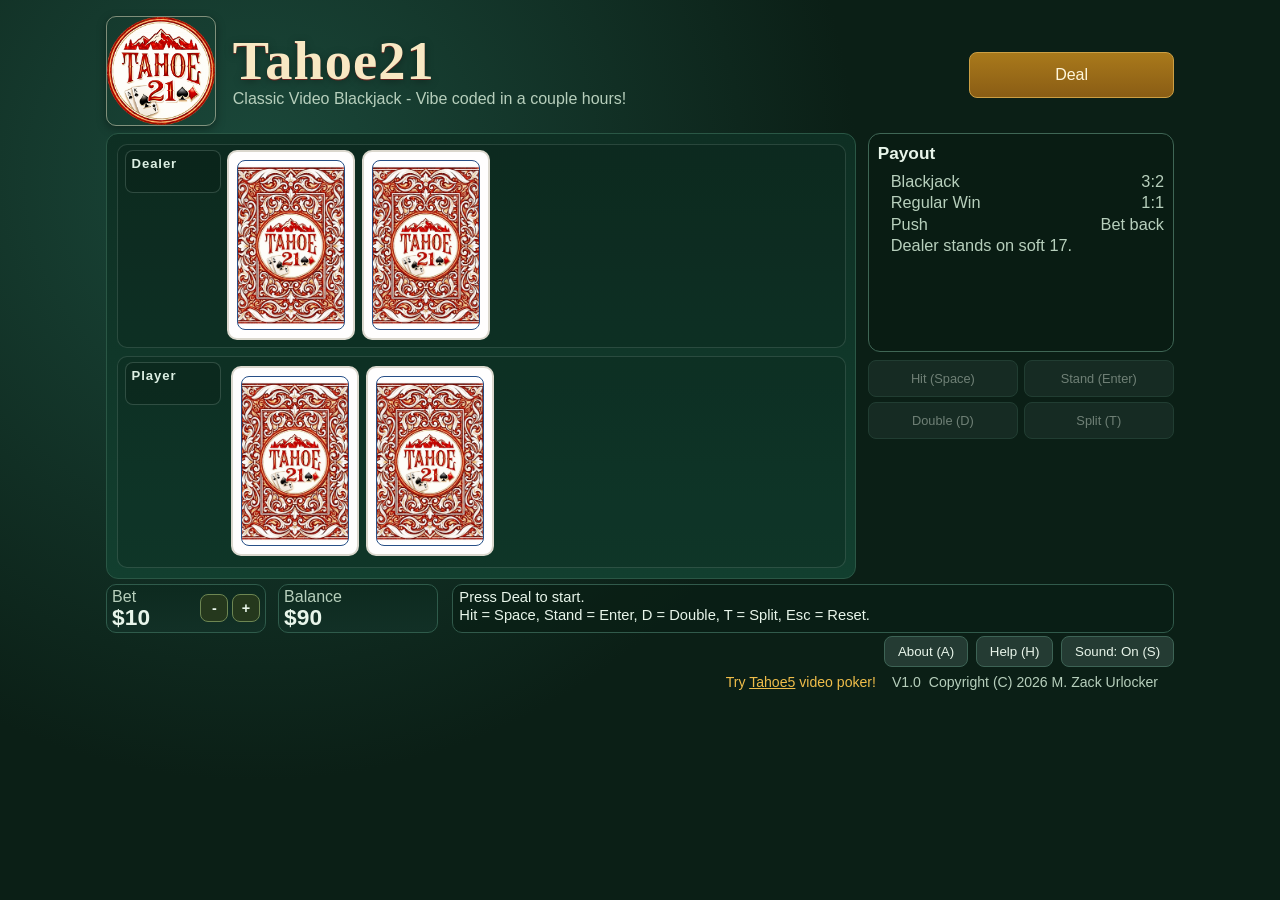
<file: app/index.html>
<!doctype html>
<html lang="en">
  <head>
    <meta charset="utf-8" />
    <meta name="viewport" content="width=device-width, initial-scale=1" />
    <title>Tahoe21</title>
    <link rel="stylesheet" href="./styles.css?v=1.0.0" />
    <link rel="icon" type="image/svg+xml" href="./assets/favicon-21.svg?v=1.0.0" />
  </head>
  <body>
    <main class="app">
      <header class="topbar">
        <div class="brand">
          <img class="brand-logo" src="./assets/tahoe-21-logo.png" alt="Tahoe 21 logo" />
          <div class="brand-text">
            <h1>Tahoe21</h1>
            <p>
              <span class="tagline-desktop">Classic Video Blackjack - Vibe coded in a couple hours!</span>
              <span class="tagline-portrait">Blackjack vibe coded!</span>
            </p>
          </div>
        </div>
        <div class="header-action">
          <button id="dealDrawBtn" class="btn primary" type="button">Deal</button>
        </div>
      </header>

      <section class="table-area">
        <div class="cards" aria-label="Blackjack table">
          <section class="hand-row dealer-row" aria-label="Dealer hand">
            <div class="hand-main">
              <div class="hand-info-box">
                <h2>Dealer</h2>
                <span id="dealerTotal" class="hand-total">&nbsp;&nbsp;</span>
              </div>
              <div id="dealerHand" class="hand-cards"></div>
            </div>
          </section>

          <section class="hand-row player-row" aria-label="Player hand area">
            <div class="hand-main">
              <div class="hand-info-box">
                <h2>Player</h2>
                <span id="playerTotal" class="hand-total">&nbsp;&nbsp;</span>
              </div>
              <div id="playerHands" class="player-hands"></div>
            </div>
          </section>
        </div>

        <section class="right-rail" aria-label="Rules and actions">
          <aside class="paytable" aria-label="Blackjack rules and payouts">
            <h2>Payout</h2>
            <ul id="paytableList"></ul>
          </aside>
          <div class="side-actions" aria-label="Hand actions">
            <button id="hitBtn" class="btn secondary" type="button">Hit (Space)</button>
            <button id="standBtn" class="btn secondary" type="button">Stand (Enter)</button>
            <button id="doubleBtn" class="btn secondary" type="button">Double (D)</button>
            <button id="splitBtn" class="btn secondary" type="button">Split (T)</button>
          </div>
        </section>
      </section>

      <section class="status-row" aria-label="Game status and result">
        <section class="status-panel" aria-label="Game status">
          <div class="status-item bet-item">
            <span>Bet</span>
            <strong id="betValue">$10</strong>
            <div class="bet-controls">
              <button id="betDownBtn" class="btn small" type="button" aria-label="Decrease bet">-</button>
              <button id="betUpBtn" class="btn small" type="button" aria-label="Increase bet">+</button>
            </div>
          </div>
          <div class="status-item balance-item">
            <span>Balance</span>
            <strong id="balanceValue">$90</strong>
          </div>
        </section>

        <section class="result">
          <p id="resultLine">Press Deal to start.</p>
          <p id="subLine">Hit = Space, Stand = Enter, D = Double, T = Split, Esc = Reset.</p>
        </section>
      </section>

      <section class="utility-panel">
        <div class="controls">
          <div class="control-buttons">
            <button id="aboutBtn" class="btn secondary" type="button" aria-label="Open about">About (A)</button>
            <button id="helpBtn" class="btn secondary" type="button" aria-label="Open help">Help (H)</button>
            <button id="soundBtn" class="btn secondary" type="button" aria-label="Toggle sound">Sound: On (S)</button>
          </div>
          <div class="utility-meta">
            <p class="header-promo">Try <a href="https://zurlocker1.github.io/Tahoe5/" target="_blank" rel="noopener noreferrer">Tahoe5</a> video poker!</p>
            <span id="versionTag" class="header-version">V1.0</span>
            <p class="header-copyright">Copyright (C) 2026 M. Zack Urlocker</p>
          </div>
        </div>
      </section>
    </main>

    <dialog id="helpDialog">
      <h2>How To Play Tahoe21</h2>
      <p>1. Adjust bet, then press Deal.</p>
      <p>2. Choose actions for the active hand: Hit means draw another card. Stand means no more cards.</p>
      <p>&emsp;-You can Double your bet but then you draw only 1 more card.</p>
      <p>&emsp;-If you draw two cards of the same value, you can split into two hands.</p>
      <p>3. Dealer reveals hole card and draws to 17 (stands on soft 17).</p>
      <p>4. Blackjack pays 3:2, regular win pays 1:1, push returns the bet.</p>
      <h3>Keyboard Controls</h3>
      <p>Hit = Space, Stand = Enter, D = Double, T = Split, Esc = Reset</p>
      <form method="dialog">
        <button class="btn primary" value="close">Close</button>
      </form>
    </dialog>

    <dialog id="aboutDialog">
      <h2>About</h2>
      <img class="about-logo" src="./assets/tahoe-21-logo.png" alt="Tahoe 21 logo" />
      <p>Tahoe21 is a video Blackjack game that runs in a browser. </p>
      <p>It is based on a shareware game I wrote in 1992 using Turbo Pascal. Fortunately I lost the source code and all the EXEs!</p>
      <p>So I vibecoded it by creating a PRD with Codex and VS Code and re-using the overall layout and style of the Tahoe5 poker game I created previously. I added features like Double and Split even though I didn't know how those work. Luckily ChatGPT explained it to me in the PRD!</p>
      <p>The first working prototype took about 15 minutes. Then a couple hours to adjust the game play and layout.</p>
      <p>You can view the source code here: <a class="source-link" href="https://github.com/ZUrlocker1/Tahoe21" target="_blank" rel="noopener noreferrer">https://github.com/ZUrlocker1/Tahoe21</a></p>
      <form method="dialog">
        <button class="btn primary" value="close">Close</button>
      </form>
    </dialog>

    <script src="./app.js?v=1.0.0"></script>
  </body>
</html>
</file>
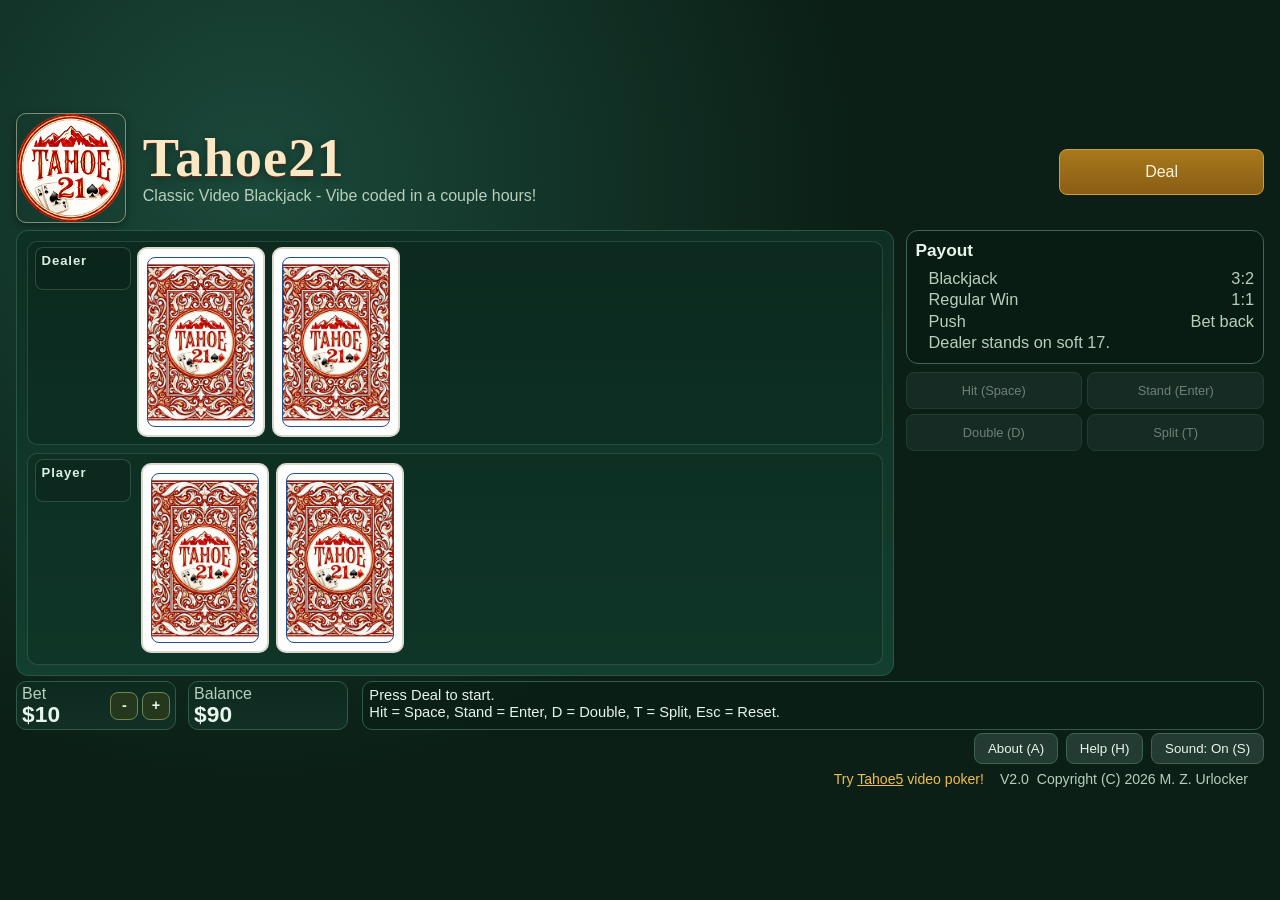
<file: mac/Web/index.html>
<!doctype html>
<html lang="en">
  <head>
    <meta charset="utf-8" />
    <meta name="viewport" content="width=device-width, initial-scale=1" />
    <title>Tahoe21</title>
    <link rel="stylesheet" href="./styles.css?v=1.0.0" />
    <link rel="icon" type="image/svg+xml" href="./assets/favicon-21.svg?v=1.0.0" />
  </head>
  <body>
    <main class="app">
      <header class="topbar">
        <div class="brand">
          <img class="brand-logo" src="./assets/tahoe-21-logo.png" alt="Tahoe21 logo" />
          <div class="brand-text">
            <h1>Tahoe21</h1>
            <p>
              <span class="tagline-desktop">Classic Video Blackjack - Vibe coded in a couple hours!</span>
              <span class="tagline-portrait">Blackjack vibe coded!</span>
            </p>
          </div>
        </div>
        <div class="header-action">
          <button id="dealDrawBtn" class="btn primary" type="button">Deal</button>
        </div>
      </header>

      <section class="table-area">
        <div class="cards" aria-label="Blackjack table">
          <section class="hand-row dealer-row" aria-label="Dealer hand">
            <div class="hand-main">
              <div class="hand-info-box">
                <h2>Dealer</h2>
                <span id="dealerTotal" class="hand-total">&nbsp;&nbsp;</span>
              </div>
              <div id="dealerHand" class="hand-cards"></div>
            </div>
          </section>

          <section class="hand-row player-row" aria-label="Player hand area">
            <div class="hand-main">
              <div class="hand-info-box">
                <h2>Player</h2>
                <span id="playerTotal" class="hand-total">&nbsp;&nbsp;</span>
              </div>
              <div id="playerHands" class="player-hands"></div>
            </div>
          </section>
        </div>

        <section class="right-rail" aria-label="Rules and actions">
          <aside class="paytable" aria-label="Blackjack rules and payouts">
            <h2>Payout</h2>
            <ul id="paytableList"></ul>
          </aside>
          <div class="side-actions" aria-label="Hand actions">
            <button id="hitBtn" class="btn secondary" type="button">Hit (Space)</button>
            <button id="standBtn" class="btn secondary" type="button">Stand (Enter)</button>
            <button id="doubleBtn" class="btn secondary" type="button">Double (D)</button>
            <button id="splitBtn" class="btn secondary" type="button">Split (T)</button>
          </div>
        </section>
      </section>

      <section class="status-row" aria-label="Game status and result">
        <section class="status-panel" aria-label="Game status">
          <div class="status-item bet-item">
            <span>Bet</span>
            <strong id="betValue">$10</strong>
            <div class="bet-controls">
              <button id="betDownBtn" class="btn small" type="button" aria-label="Decrease bet">-</button>
              <button id="betUpBtn" class="btn small" type="button" aria-label="Increase bet">+</button>
            </div>
          </div>
          <div class="status-item balance-item">
            <span>Balance</span>
            <strong id="balanceValue">$90</strong>
          </div>
        </section>

        <section class="result">
          <p id="resultLine">Press Deal to start.</p>
          <p id="subLine">Hit = Space, Stand = Enter, D = Double, T = Split, Esc = Reset.</p>
        </section>
      </section>

      <section class="utility-panel">
        <div class="controls">
          <div class="control-buttons">
            <button id="aboutBtn" class="btn secondary" type="button" aria-label="Open about">About (A)</button>
            <button id="helpBtn" class="btn secondary" type="button" aria-label="Open help">Help (H)</button>
            <button id="soundBtn" class="btn secondary" type="button" aria-label="Toggle sound">Sound: On (S)</button>
          </div>
          <div class="utility-meta">
            <p class="header-promo">Try <a href="https://apps.apple.com/us/developer/zack-urlocker/id1893448954" target="_blank" rel="noopener noreferrer">Tahoe5</a> video poker!</p>
            <span id="versionTag" class="header-version">V2.0</span>
            <p class="header-copyright">Copyright (C) 2026 M. Z. Urlocker</p>
          </div>
        </div>
      </section>
    </main>

    <dialog id="helpDialog">
      <h2>How To Play Tahoe21</h2>
      <p>1. Adjust bet, then press Deal.</p>
      <p>2. Choose actions for the active hand: Hit means draw another card. Stand means no more cards.</p>
      <p>&emsp;-You can Double your bet but then you draw only 1 more card.</p>
      <p>&emsp;-If you draw two cards of the same value, you can split into two hands.</p>
      <p>3. Dealer reveals hole card and draws to 17 (stands on soft 17).</p>
      <p>4. Blackjack pays 3:2, regular win pays 1:1, push returns the bet.</p>
      <h3>Keyboard Controls</h3>
      <p>Hit = Space, Stand = Enter, D = Double, T = Split, Esc = Reset</p>
      <form method="dialog">
        <button class="btn primary" value="close">Close</button>
      </form>
    </dialog>

    <dialog id="aboutDialog">
      <h2>About</h2>
      <img class="about-logo" src="./assets/tahoe-21-logo.png" alt="Tahoe21 logo" />
      <p>Tahoe21 is a video Blackjack game that runs on Mac and iOS. </p>
      <p>It is based on a shareware game I wrote in 1992 using Turbo Pascal. Fortunately I lost the source code and all the EXEs!</p>
      <p>So I vibecoded it by creating a PRD with Codex and VS Code and re-using the overall layout and style of the Tahoe5 poker game I created previously. I added features like Double and Split even though I didn't know how those work. Luckily ChatGPT explained it to me in the PRD!</p>
      <p>The first working prototype took about 15 minutes. Then a couple hours to adjust the game play and layout.</p>
      <p>Claude wrapped it in a native Mac and iOS app using WebKit.</p>
      <form method="dialog">
        <button class="btn primary" value="close">Close</button>
      </form>
    </dialog>

    <script src="./app.js?v=1.0.0"></script>
  </body>
</html>
</file>
<file: app/styles.css>
:root {
  --bg: #0b1f16;
  --bg-alt: #123026;
  --card: #fffefe;
  --ink: #14201b;
  --text: #e8f5ea;
  --muted: #b7cfbc;
  --accent: #efbd4a;
  --danger: #df5151;
  --ok: #63d189;
}

* {
  box-sizing: border-box;
}

body {
  margin: 0;
  font-family: "Trebuchet MS", "Segoe UI", sans-serif;
  color: var(--text);
  background: radial-gradient(circle at 20% 20%, #1b493b, var(--bg) 48%);
  min-height: 100vh;
}

.app {
  max-width: 1100px;
  margin: 0 auto;
  padding: 1rem;
  display: flex;
  flex-direction: column;
}

.topbar {
  display: grid;
  grid-template-columns: 1fr auto;
  align-items: start;
  gap: 1rem;
  margin-bottom: 0.42rem;
}

.brand {
  display: grid;
  grid-template-columns: auto 1fr;
  align-items: center;
  gap: 1.05rem;
}

.brand h1 {
  margin: 0;
  line-height: 1;
  font-family: "Snell Roundhand", "Brush Script MT", "Lucida Handwriting", cursive;
  letter-spacing: 0.02em;
  font-size: 3.4rem;
  font-weight: 700;
  color: #f8e8c3;
  text-shadow: 0 1px 0 #67231e, 0 2px 8px rgba(0, 0, 0, 0.35);
}

.brand p {
  margin: 0.14rem 0 0;
  color: var(--muted);
}

.brand-logo {
  width: 110px;
  height: 110px;
  object-fit: cover;
  border-radius: 10px;
  border: 1px solid rgba(255, 244, 213, 0.45);
  box-shadow: 0 3px 10px rgba(0, 0, 0, 0.35);
}

.header-action .btn {
  width: 12.8rem;
  min-height: 46px;
  padding: 0.6rem 1rem;
  font-size: 1rem;
  line-height: 1.1;
  display: inline-flex;
  align-items: center;
  justify-content: center;
}

.header-action {
  align-self: center;
  padding-top: 0.45rem;
}

.tagline-portrait {
  display: none;
}

.btn {
  border: 1px solid #6d8652;
  background: #25381d;
  color: var(--text);
  border-radius: 8px;
  padding: 0.45rem 0.8rem;
  cursor: pointer;
}

.btn:hover {
  filter: brightness(1.12);
}

.btn:disabled {
  opacity: 0.45;
  cursor: not-allowed;
  filter: none;
}

.btn.primary {
  background: linear-gradient(180deg, #a9791b, #8a5d15);
  border-color: #cc9f44;
  color: #fff6db;
}

.btn.secondary {
  background: #243b33;
  border-color: #3d6355;
}

.btn.small {
  padding: 0.2rem 0.65rem;
}

.table-area {
  display: grid;
  grid-template-columns: minmax(0, 2.45fr) minmax(210px, 1fr);
  gap: 0.7rem;
  align-items: stretch;
}

.cards {
  border: 1px solid #2a5745;
  border-radius: 12px;
  background: linear-gradient(180deg, #0e2f23 0%, #123f2f 100%);
  padding: 0.62rem;
  display: grid;
  gap: 0.5rem;
  height: 100%;
}

.right-rail {
  display: grid;
  grid-template-rows: 1fr 1fr;
  gap: 0.5rem;
  align-content: stretch;
  height: 100%;
}

.hand-row {
  border: 1px solid rgba(190, 220, 205, 0.16);
  border-radius: 10px;
  padding: 0.34rem 0.45rem 0.42rem;
  background: rgba(7, 24, 17, 0.2);
}

.hand-main {
  display: grid;
  grid-template-columns: minmax(82px, 96px) minmax(0, 1fr);
  gap: 0.4rem;
  align-items: start;
}

.hand-info-box {
  min-height: 0;
  align-self: start;
  border: 1px solid rgba(194, 224, 208, 0.2);
  border-radius: 8px;
  padding: 0.3rem 0.34rem;
  background: rgba(9, 31, 22, 0.34);
  display: grid;
  align-content: start;
  gap: 0.14rem;
}

.hand-info-box h2 {
  margin: 0;
  font-size: 0.82rem;
  letter-spacing: 0.07em;
  text-transform: none;
  color: #dcefe3;
}

.hand-total {
  color: var(--muted);
  font-size: 0.78rem;
}

.hand-cards {
  display: flex;
  flex-wrap: nowrap;
  align-items: flex-start;
  overflow: hidden;
  gap: 0.42rem;
  min-height: 190px;
}

.player-hands {
  display: grid;
  gap: 0.44rem;
}

.player-hand {
  display: grid;
  grid-template-columns: minmax(104px, 122px) minmax(0, 1fr);
  gap: 0.35rem;
  border: 1px solid rgba(194, 224, 208, 0.18);
  border-radius: 8px;
  padding: 0.28rem;
}

.player-hand.single-hand {
  grid-template-columns: 1fr;
  border: 1px solid transparent;
  padding: 0.18rem;
  background: transparent;
}

.player-hand.is-active {
  border-color: rgba(239, 189, 74, 0.86);
  box-shadow: 0 0 0 1px rgba(239, 189, 74, 0.28) inset;
}

.player-hand.single-hand.is-active {
  border-color: rgba(239, 189, 74, 0.45);
}

.player-hand-label {
  display: grid;
  align-content: start;
  height: 100%;
  border: 1px solid rgba(194, 224, 208, 0.16);
  border-radius: 7px;
  background: rgba(10, 29, 22, 0.32);
  padding: 0.22rem 0.28rem;
  font-size: 0.74rem;
  color: #cee2d7;
  letter-spacing: 0.03em;
  white-space: pre-line;
}

.card-slot {
  width: 128px;
  min-height: 190px;
  background: var(--card);
  color: var(--ink);
  border-radius: 10px;
  border: 2px solid #dbd8ce;
  position: relative;
  overflow: hidden;
  flex: 0 0 auto;
}

.hand-cards.is-fanned > .card-slot + .card-slot {
  margin-left: -64px;
}

.card-slot.red {
  color: #bc2430;
}

.card-corner {
  position: absolute;
  font-weight: 800;
  line-height: 1.05;
  display: flex;
  flex-direction: column;
  align-items: center;
  z-index: 2;
}

.card-corner.top {
  top: 8px;
  left: 8px;
}

.card-corner.bottom {
  right: 8px;
  bottom: 8px;
  transform: rotate(180deg);
}

.card-corner .rank {
  font-size: 1.35rem;
  margin-bottom: 0.18rem;
}

.card-corner .suit {
  font-size: 1.15rem;
}

.card-body {
  position: absolute;
  inset: 10% 10% 10% 10%;
  display: grid;
  place-items: center;
}

.pip-field {
  width: 100%;
  height: 100%;
  display: grid;
  grid-template-columns: repeat(3, 1fr);
  grid-template-rows: repeat(5, 1fr);
  align-items: center;
  justify-items: center;
}

.pip {
  font-size: 1.4rem;
  line-height: 1;
}

.pip.invert {
  transform: rotate(180deg);
}

.court-wrap {
  width: 100%;
  height: 100%;
  border-radius: 8px;
  overflow: hidden;
  background: #fffefe;
}

.court-img {
  width: 100%;
  height: 100%;
  display: block;
  object-fit: cover;
}

.ace-art {
  width: 100%;
  height: 100%;
  border-radius: 10px;
  background: radial-gradient(circle at center, #ffffff 0%, #fffefe 62%, #fbfbfb 100%);
  display: grid;
  place-items: center;
}

.ace-logo-center {
  width: 50px;
  height: 50px;
  border-radius: 10px;
}

.card-back {
  position: absolute;
  inset: 8px;
  border-radius: 8px;
  background-image: url("./assets/tahoe-21-back.jpg");
  background-size: cover;
  background-position: center;
  border: 1px solid #274f87;
}

.empty-hand {
  min-height: 190px;
  border: 1px dashed rgba(201, 228, 213, 0.35);
  border-radius: 8px;
  display: grid;
  place-items: center;
  color: #aac4b2;
  width: 100%;
}

.paytable {
  border: 1px solid #3f6655;
  border-radius: 12px;
  padding: 0.56rem;
  background: rgba(9, 27, 19, 0.72);
  display: grid;
  gap: 0.4rem;
  height: 100%;
  align-content: start;
}

.paytable h2 {
  margin: 0;
  font-size: 1.08rem;
}

.paytable ul {
  margin: 0.02rem 0 0;
  padding-left: 0.82rem;
}

.paytable li {
  display: flex;
  justify-content: space-between;
  gap: 0.5rem;
  padding: 0.08rem 0;
  font-size: 1.02rem;
  color: var(--muted);
}

.side-actions {
  display: grid;
  grid-template-columns: repeat(2, minmax(0, 1fr));
  gap: 0.34rem;
  align-content: start;
  align-self: start;
}

.side-actions .btn {
  padding: 0.36rem 0.44rem;
  min-height: 37px;
  font-size: 0.8rem;
}

#splitBtn.is-split-ready {
  background: linear-gradient(180deg, #9f7a1a, #7b5b13);
  border-color: #be9440;
  color: #fff6db;
}

.status-row {
  display: flex;
  gap: 0.85rem;
  align-items: stretch;
  margin-top: 0.32rem;
}

.status-panel {
  display: grid;
  grid-template-columns: repeat(2, minmax(118px, 160px));
  gap: 0.75rem;
  width: fit-content;
}

.status-item {
  background: linear-gradient(180deg, #0d2a1f, var(--bg-alt));
  border: 1px solid #2f5b4b;
  border-radius: 10px;
  padding: 0.2rem 0.32rem;
}

.bet-item {
  display: grid;
  grid-template-columns: 1fr auto;
  grid-template-rows: auto auto;
  column-gap: 0.5rem;
  align-items: center;
}

.bet-item span {
  grid-column: 1;
  grid-row: 1;
}

.bet-item strong {
  grid-column: 1;
  grid-row: 2;
}

.bet-item .bet-controls {
  grid-column: 2;
  grid-row: 1 / span 2;
}

.status-item span {
  display: block;
  color: var(--muted);
  font-size: 1rem;
}

.status-item strong {
  font-size: 1.42rem;
  line-height: 1;
}

.bet-controls {
  display: flex;
  flex-direction: row;
  gap: 0.22rem;
  margin-top: 0;
}

.bet-controls .btn.small {
  min-width: 28px;
  min-height: 28px;
  padding: 0.2rem;
  font-size: 0.9rem;
  font-weight: 700;
  line-height: 1;
}

.result {
  border: 1px solid #315a4b;
  border-radius: 10px;
  padding: 0.22rem 0.42rem;
  background: rgba(9, 30, 21, 0.7);
  flex: 1 1 auto;
  min-width: 0;
}

.result p {
  margin: 0.08rem 0;
  font-size: 0.92rem;
}

#resultLine.is-win {
  color: var(--ok);
}

#resultLine.is-loss {
  color: var(--danger);
}

#resultLine.is-neutral {
  color: #d8e9df;
}

#resultLine.is-split {
  color: #f2cc6d;
}

.utility-panel {
  margin-top: 0.16rem;
  align-self: flex-end;
}

.controls {
  display: grid;
  justify-items: end;
  gap: 0.3rem;
}

.control-buttons {
  display: flex;
  gap: 0.5rem;
}

.utility-meta {
  width: calc(100% + 2rem);
  margin-left: -1rem;
  padding: 0 1rem;
  display: flex;
  justify-content: flex-start;
  align-items: baseline;
  gap: 0;
}

.header-promo {
  margin: 0.12rem 0 0;
  color: #efbd4a;
  font-size: 0.88rem;
}

.header-promo a {
  color: #efbd4a;
  text-decoration: underline;
}

.source-link {
  color: #4ea4ff;
  text-decoration: underline;
}

.header-version {
  margin: 0.12rem 0 0;
  color: var(--muted);
  font-size: 0.88rem;
  margin-left: auto;
}

.header-copyright {
  margin: 0.12rem 0 0;
  color: var(--muted);
  font-size: 0.88rem;
}

.header-version::after {
  content: "  ";
  white-space: pre;
}

#helpDialog,
#aboutDialog {
  border: 1px solid #2d4a3f;
  border-radius: 12px;
  max-width: 640px;
}

#aboutDialog {
  width: min(50vw, 640px);
  position: relative;
  padding-top: 1rem;
}

.about-logo {
  width: 74px;
  height: 74px;
  object-fit: cover;
  border-radius: 12px;
  border: 1px solid rgba(255, 244, 213, 0.5);
  box-shadow: 0 3px 10px rgba(0, 0, 0, 0.28);
  position: absolute;
  top: 1.2rem;
  right: 1rem;
}

#helpDialog::backdrop,
#aboutDialog::backdrop {
  background: rgba(0, 0, 0, 0.65);
}

@media (max-width: 980px) {
  .table-area {
    grid-template-columns: 1fr;
  }

  .right-rail {
    grid-template-rows: auto auto;
    height: auto;
  }
}

@media (max-width: 900px) {
  .app {
    display: grid;
    grid-template-columns: 1fr;
    gap: 0.24rem;
  }

  .topbar {
    grid-template-columns: 1fr auto;
    align-items: start;
    gap: 0.3rem;
    order: 1;
  }

  .header-action {
    justify-self: end;
    align-self: start;
    order: 0;
    padding-top: 0;
  }

  .header-action .btn {
    width: 10.4rem;
  }

  .brand-logo {
    width: 76px;
    height: 76px;
  }

  .brand h1 {
    font-size: 2.35rem;
  }

  .brand p {
    font-size: 0.86rem;
  }

  .table-area {
    display: contents;
  }

  .right-rail {
    display: contents;
  }

  .side-actions {
    order: 2;
    grid-template-columns: repeat(4, minmax(0, 1fr));
    width: 100%;
    margin-top: 0.04rem;
  }

  .cards {
    order: 3;
  }

  .status-row {
    order: 4;
    flex-direction: row;
    align-items: stretch;
    margin-top: 0.14rem;
  }

  .hand-main {
    grid-template-columns: minmax(82px, 96px) minmax(0, 1fr);
    gap: 0.28rem;
  }

  .player-hand {
    grid-template-columns: minmax(96px, 112px) minmax(0, 1fr);
  }

  .card-slot {
    width: 96px;
    min-height: 142px;
  }

  .hand-cards.is-fanned > .card-slot + .card-slot {
    margin-left: -48px;
  }

  .hand-cards,
  .empty-hand {
    min-height: 142px;
  }

  .status-panel {
    grid-template-columns: repeat(2, minmax(76px, 96px));
    gap: 0.34rem;
    width: auto;
    flex: 0 0 auto;
  }

  .status-item {
    padding: 0.2rem 0.3rem;
  }

  .status-item span {
    font-size: 0.74rem;
  }

  .status-item strong {
    font-size: 0.96rem;
  }

  .result {
    padding: 0.28rem 0.42rem;
  }

  .result p {
    margin: 0.03rem 0;
    font-size: 0.8rem;
  }

  .paytable {
    order: 5;
    margin-top: 0.08rem;
  }

  .utility-panel {
    order: 6;
    align-self: stretch;
    margin-top: 0.12rem;
  }

  .controls {
    justify-items: stretch;
  }

  .control-buttons {
    width: 100%;
    justify-content: space-between;
  }

  .control-buttons .btn {
    flex: 1;
  }

  .header-copyright,
  .header-version,
  .header-promo {
    font-size: 0.74rem;
  }

  .utility-meta {
    justify-content: flex-start;
    margin-left: -1rem;
    width: calc(100% + 2rem);
    padding: 0 1rem;
  }

  .side-actions .btn {
    min-height: 34px;
    font-size: 0.76rem;
  }
}

@media (max-width: 900px) and (orientation: portrait) {
  .tagline-desktop {
    display: none;
  }

  .tagline-portrait {
    display: inline;
  }

  #aboutDialog {
    width: min(96vw, 640px);
  }

  #helpDialog,
  #aboutDialog {
    max-width: 96vw;
  }

  .app {
    padding-top: 0.5rem;
  }

  .brand h1 {
    font-size: 2.1rem;
  }

  .brand-logo {
    width: 59px;
    height: 59px;
  }

  .header-action .btn {
    width: 6.8rem;
    min-height: 39px;
    font-size: 0.9rem;
    margin-top: 0;
  }

  .hand-cards {
    gap: 0.35rem;
    min-height: 120px;
  }

  .card-slot {
    width: 80px;
    min-height: 120px;
  }

  .hand-cards.is-fanned > .card-slot + .card-slot {
    margin-left: -40px;
  }

  .card-corner.top {
    top: 5px;
    left: 5px;
  }

  .card-corner.bottom {
    right: 5px;
    bottom: 5px;
  }

  .card-corner .rank {
    font-size: 0.95rem;
  }

  .card-corner .suit {
    font-size: 0.82rem;
  }

  .card-body {
    inset: 20% 12% 18% 12%;
  }

  .pip {
    font-size: 0.9rem;
  }

  .ace-logo-center {
    width: 34px;
    height: 34px;
    border-radius: 7px;
  }

  .result p {
    font-size: 0.76rem;
    line-height: 1.1;
  }

  .paytable h2 {
    font-size: 0.8rem;
  }

  .paytable li {
    font-size: 0.8rem;
  }

  .hand-main,
  .player-hand {
    grid-template-columns: minmax(48px, 58px) minmax(0, 1fr);
    gap: 0.24rem;
  }

  .status-row {
    gap: 0.42rem;
    margin-top: 0.08rem;
    display: grid;
    grid-template-columns: 168px minmax(0, 1fr);
  }

  .status-panel {
    grid-template-columns: minmax(98px, 114px) minmax(58px, 66px);
    gap: 0.12rem;
    min-width: 0;
    max-width: none;
  }

  .status-item {
    padding: 0.16rem 0.24rem;
  }

  .status-item span {
    font-size: 0.68rem;
    line-height: 1;
  }

  .status-item strong {
    font-size: 0.9rem;
    line-height: 1;
  }

  .bet-controls .btn.small {
    min-width: 26px;
    min-height: 26px;
    padding: 0.1rem;
    font-size: 0.84rem;
  }

  .result {
    padding: 0.2rem 0.32rem;
  }

  .player-hands.is-split .player-hand {
    grid-template-columns: 1fr;
    gap: 0.18rem;
  }

  .hand-info-box,
  .player-hand-label {
    font-size: 0.66rem;
    padding: 0.18rem 0.22rem;
  }

  .header-copyright,
  .header-version,
  .header-promo {
    font-size: 0.66rem;
  }

  .utility-meta {
    justify-content: flex-start;
    margin-left: -1rem;
    width: calc(100% + 2rem);
    padding: 0 1rem;
  }
}

@media (max-width: 900px) and (orientation: landscape) {
  .card-corner {
    line-height: 0.96;
  }

  .card-corner .rank {
    font-size: 0.86rem;
    margin-bottom: 0.08rem;
  }

  .card-corner .suit {
    font-size: 0.62rem;
  }
}
</file>
<file: mac/Web/styles.css>
:root {
  --bg: #0b1f16;
  --bg-alt: #123026;
  --card: #fffefe;
  --ink: #14201b;
  --text: #e8f5ea;
  --muted: #b7cfbc;
  --accent: #efbd4a;
  --danger: #df5151;
  --ok: #63d189;
}

* {
  box-sizing: border-box;
}

body {
  margin: 0;
  font-family: "Trebuchet MS", "Segoe UI", sans-serif;
  color: var(--text);
  background: radial-gradient(circle at 20% 20%, #1b493b, var(--bg) 48%);
  min-height: 100vh;
}

.app {
  max-width: 1100px;
  margin: 0 auto;
  padding: 1rem;
  display: flex;
  flex-direction: column;
}

.topbar {
  display: grid;
  grid-template-columns: 1fr auto;
  align-items: start;
  gap: 1rem;
  margin-bottom: 0.42rem;
}

.brand {
  display: grid;
  grid-template-columns: auto 1fr;
  align-items: center;
  gap: 1.05rem;
}

.brand h1 {
  margin: 0;
  line-height: 1;
  font-family: "Snell Roundhand", "Brush Script MT", "Lucida Handwriting", cursive;
  letter-spacing: 0.02em;
  font-size: 3.4rem;
  font-weight: 700;
  color: #f8e8c3;
  text-shadow: 0 1px 0 #67231e, 0 2px 8px rgba(0, 0, 0, 0.35);
}

.brand p {
  margin: 0.14rem 0 0;
  color: var(--muted);
}

.brand-logo {
  width: 110px;
  height: 110px;
  object-fit: cover;
  border-radius: 10px;
  border: 1px solid rgba(255, 244, 213, 0.45);
  box-shadow: 0 3px 10px rgba(0, 0, 0, 0.35);
}

.header-action .btn {
  width: 12.8rem;
  min-height: 46px;
  padding: 0.6rem 1rem;
  font-size: 1rem;
  line-height: 1.1;
  display: inline-flex;
  align-items: center;
  justify-content: center;
}

.header-action {
  align-self: center;
  padding-top: 0.45rem;
}

.tagline-portrait {
  display: none;
}

.btn {
  border: 1px solid #6d8652;
  background: #25381d;
  color: var(--text);
  border-radius: 8px;
  padding: 0.45rem 0.8rem;
  cursor: pointer;
}

/* Only real pointers get a hover state. On iOS a tap on a hover-styled
   element can be spent applying that state instead of firing the click, which
   is why About/Help sometimes needed two or three taps. */
@media (hover: hover) and (pointer: fine) {
  .btn:hover {
    filter: brightness(1.12);
  }
}

/* Opts out of double-tap-to-zoom on controls, so WebKit dispatches the click
   immediately instead of waiting to see if a second tap follows. */
.btn,
.card-slot,
.header-promo a {
  touch-action: manipulation;
}

.btn:disabled {
  opacity: 0.45;
  cursor: not-allowed;
  filter: none;
}

.btn.primary {
  background: linear-gradient(180deg, #a9791b, #8a5d15);
  border-color: #cc9f44;
  color: #fff6db;
}

.btn.secondary {
  background: #243b33;
  border-color: #3d6355;
}

.btn.small {
  padding: 0.2rem 0.65rem;
}

.table-area {
  display: grid;
  grid-template-columns: minmax(0, 2.45fr) minmax(210px, 1fr);
  gap: 0.7rem;
  align-items: stretch;
}

.cards {
  border: 1px solid #2a5745;
  border-radius: 12px;
  background: linear-gradient(180deg, #0e2f23 0%, #123f2f 100%);
  padding: 0.62rem;
  display: grid;
  gap: 0.5rem;
  height: 100%;
}

.right-rail {
  display: grid;
  grid-template-rows: 1fr 1fr;
  gap: 0.5rem;
  align-content: stretch;
  height: 100%;
}

.hand-row {
  border: 1px solid rgba(190, 220, 205, 0.16);
  border-radius: 10px;
  padding: 0.34rem 0.45rem 0.42rem;
  background: rgba(7, 24, 17, 0.2);
}

.hand-main {
  display: grid;
  grid-template-columns: minmax(82px, 96px) minmax(0, 1fr);
  gap: 0.4rem;
  align-items: start;
}

.hand-info-box {
  min-height: 0;
  align-self: start;
  border: 1px solid rgba(194, 224, 208, 0.2);
  border-radius: 8px;
  padding: 0.3rem 0.34rem;
  background: rgba(9, 31, 22, 0.34);
  display: grid;
  align-content: start;
  gap: 0.14rem;
}

.hand-info-box h2 {
  margin: 0;
  font-size: 0.82rem;
  letter-spacing: 0.07em;
  text-transform: none;
  color: #dcefe3;
}

.hand-total {
  color: var(--muted);
  font-size: 0.78rem;
}

.hand-cards {
  display: flex;
  flex-wrap: nowrap;
  align-items: flex-start;
  overflow: hidden;
  gap: 0.42rem;
  min-height: 190px;
}

.player-hands {
  display: grid;
  gap: 0.44rem;
}

.player-hand {
  display: grid;
  grid-template-columns: minmax(104px, 122px) minmax(0, 1fr);
  gap: 0.35rem;
  border: 1px solid rgba(194, 224, 208, 0.18);
  border-radius: 8px;
  padding: 0.28rem;
}

.player-hand.single-hand {
  grid-template-columns: 1fr;
  border: 1px solid transparent;
  padding: 0.18rem;
  background: transparent;
}

.player-hand.is-active {
  border-color: rgba(239, 189, 74, 0.86);
  box-shadow: 0 0 0 1px rgba(239, 189, 74, 0.28) inset;
}

.player-hand.single-hand.is-active {
  border-color: rgba(239, 189, 74, 0.45);
}

.player-hand-label {
  display: grid;
  align-content: start;
  height: 100%;
  border: 1px solid rgba(194, 224, 208, 0.16);
  border-radius: 7px;
  background: rgba(10, 29, 22, 0.32);
  padding: 0.22rem 0.28rem;
  font-size: 0.74rem;
  color: #cee2d7;
  letter-spacing: 0.03em;
  white-space: pre-line;
}

.card-slot {
  width: 128px;
  min-height: 190px;
  background: var(--card);
  color: var(--ink);
  border-radius: 10px;
  border: 2px solid #dbd8ce;
  position: relative;
  overflow: hidden;
  flex: 0 0 auto;
}

.hand-cards.is-fanned > .card-slot + .card-slot {
  margin-left: -64px;
}

.card-slot.red {
  color: #bc2430;
}

.card-corner {
  position: absolute;
  font-weight: 800;
  line-height: 1.05;
  display: flex;
  flex-direction: column;
  align-items: center;
  z-index: 2;
}

.card-corner.top {
  top: 8px;
  left: 8px;
}

.card-corner.bottom {
  right: 8px;
  bottom: 8px;
  transform: rotate(180deg);
}

.card-corner .rank {
  font-size: 1.35rem;
  margin-bottom: 0.18rem;
}

.card-corner .suit {
  font-size: 1.15rem;
}

.card-body {
  position: absolute;
  inset: 10% 10% 10% 10%;
  display: grid;
  place-items: center;
}

.pip-field {
  width: 100%;
  height: 100%;
  display: grid;
  grid-template-columns: repeat(3, 1fr);
  grid-template-rows: repeat(5, 1fr);
  align-items: center;
  justify-items: center;
}

.pip {
  font-size: 1.4rem;
  line-height: 1;
}

.pip.invert {
  transform: rotate(180deg);
}

.court-wrap {
  width: 100%;
  height: 100%;
  border-radius: 8px;
  overflow: hidden;
  background: #fffefe;
}

.court-img {
  width: 100%;
  height: 100%;
  display: block;
  object-fit: cover;
}

.ace-art {
  width: 100%;
  height: 100%;
  border-radius: 10px;
  background: radial-gradient(circle at center, #ffffff 0%, #fffefe 62%, #fbfbfb 100%);
  display: grid;
  place-items: center;
}

.ace-logo-center {
  width: 50px;
  height: 50px;
  border-radius: 10px;
}

.card-back {
  position: absolute;
  inset: 8px;
  border-radius: 8px;
  background-image: url("./assets/tahoe-21-back.jpg");
  background-size: cover;
  background-position: center;
  border: 1px solid #274f87;
}

.empty-hand {
  min-height: 190px;
  border: 1px dashed rgba(201, 228, 213, 0.35);
  border-radius: 8px;
  display: grid;
  place-items: center;
  color: #aac4b2;
  width: 100%;
}

.paytable {
  border: 1px solid #3f6655;
  border-radius: 12px;
  padding: 0.56rem;
  background: rgba(9, 27, 19, 0.72);
  display: grid;
  gap: 0.4rem;
  height: 100%;
  align-content: start;
}

.paytable h2 {
  margin: 0;
  font-size: 1.08rem;
}

.paytable ul {
  margin: 0.02rem 0 0;
  padding-left: 0.82rem;
}

.paytable li {
  display: flex;
  justify-content: space-between;
  gap: 0.5rem;
  padding: 0.08rem 0;
  font-size: 1.02rem;
  color: var(--muted);
}

.side-actions {
  display: grid;
  grid-template-columns: repeat(2, minmax(0, 1fr));
  gap: 0.34rem;
  align-content: start;
  align-self: start;
}

.side-actions .btn {
  padding: 0.36rem 0.44rem;
  min-height: 37px;
  font-size: 0.8rem;
}

#splitBtn.is-split-ready {
  background: linear-gradient(180deg, #9f7a1a, #7b5b13);
  border-color: #be9440;
  color: #fff6db;
}

.status-row {
  display: flex;
  gap: 0.85rem;
  align-items: stretch;
  margin-top: 0.32rem;
}

.status-panel {
  display: grid;
  grid-template-columns: repeat(2, minmax(118px, 160px));
  gap: 0.75rem;
  width: fit-content;
}

.status-item {
  background: linear-gradient(180deg, #0d2a1f, var(--bg-alt));
  border: 1px solid #2f5b4b;
  border-radius: 10px;
  padding: 0.2rem 0.32rem;
}

.bet-item {
  display: grid;
  grid-template-columns: 1fr auto;
  grid-template-rows: auto auto;
  column-gap: 0.5rem;
  align-items: center;
}

.bet-item span {
  grid-column: 1;
  grid-row: 1;
}

.bet-item strong {
  grid-column: 1;
  grid-row: 2;
}

.bet-item .bet-controls {
  grid-column: 2;
  grid-row: 1 / span 2;
}

.status-item span {
  display: block;
  color: var(--muted);
  font-size: 1rem;
}

.status-item strong {
  font-size: 1.42rem;
  line-height: 1;
}

.bet-controls {
  display: flex;
  flex-direction: row;
  gap: 0.22rem;
  margin-top: 0;
}

.bet-controls .btn.small {
  min-width: 28px;
  min-height: 28px;
  padding: 0.2rem;
  font-size: 0.9rem;
  font-weight: 700;
  line-height: 1;
}

.result {
  border: 1px solid #315a4b;
  border-radius: 10px;
  padding: 0.22rem 0.42rem;
  background: rgba(9, 30, 21, 0.7);
  flex: 1 1 auto;
  min-width: 0;
}

.result p {
  margin: 0.08rem 0;
  font-size: 0.92rem;
}

#resultLine.is-win {
  color: var(--ok);
}

#resultLine.is-loss {
  color: var(--danger);
}

#resultLine.is-neutral {
  color: #d8e9df;
}

#resultLine.is-split {
  color: #f2cc6d;
}

.utility-panel {
  margin-top: 0.16rem;
  align-self: flex-end;
}

.controls {
  display: grid;
  justify-items: end;
  gap: 0.3rem;
}

.control-buttons {
  display: flex;
  gap: 0.5rem;
}

.utility-meta {
  width: calc(100% + 2rem);
  margin-left: -1rem;
  padding: 0 1rem;
  display: flex;
  justify-content: flex-start;
  align-items: baseline;
  gap: 0;
}

.header-promo {
  margin: 0.12rem 0 0;
  color: #efbd4a;
  font-size: 0.88rem;
}

.header-promo a {
  color: #efbd4a;
  text-decoration: underline;
}

.source-link {
  color: #4ea4ff;
  text-decoration: underline;
}

.header-version {
  margin: 0.12rem 0 0;
  color: var(--muted);
  font-size: 0.88rem;
  margin-left: auto;
}

.header-copyright {
  margin: 0.12rem 0 0;
  color: var(--muted);
  font-size: 0.88rem;
}

.header-version::after {
  content: "  ";
  white-space: pre;
}

#helpDialog,
#aboutDialog {
  border: 1px solid #2d4a3f;
  border-radius: 12px;
  max-width: 640px;
}

#aboutDialog {
  width: min(50vw, 640px);
  position: relative;
  padding-top: 1rem;
}

.about-logo {
  width: 74px;
  height: 74px;
  object-fit: cover;
  border-radius: 12px;
  border: 1px solid rgba(255, 244, 213, 0.5);
  box-shadow: 0 3px 10px rgba(0, 0, 0, 0.28);
  position: absolute;
  top: 1.2rem;
  right: 1rem;
}

#helpDialog::backdrop,
#aboutDialog::backdrop {
  background: rgba(0, 0, 0, 0.65);
}

/* Collapse to one column only where it is actually wanted: a tablet held in
   portrait, or a genuinely narrow viewport. A Mac window at 760-980 wide is
   landscape and has room for both columns — collapsing there pushed the payout
   and action buttons below the window and off screen. */
@media (max-width: 980px) and (orientation: portrait), (max-width: 700px) {
  .table-area {
    grid-template-columns: 1fr;
  }

  .right-rail {
    grid-template-rows: auto auto;
    height: auto;
  }
}

/* Phone layout. Portrait gated at 700px (widest phone 430, narrowest iPad 744);
   landscape additionally requires a short viewport so small Mac windows keep
   the desktop layout. */
@media (max-width: 700px), (max-width: 900px) and (orientation: landscape) and (max-height: 500px) {
  .app {
    display: grid;
    grid-template-columns: 1fr;
    gap: 0.24rem;
  }

  .topbar {
    grid-template-columns: 1fr auto;
    align-items: start;
    gap: 0.3rem;
    order: 1;
  }

  .header-action {
    justify-self: end;
    align-self: start;
    order: 0;
    padding-top: 0;
  }

  .header-action .btn {
    width: 10.4rem;
  }

  .brand-logo {
    width: 76px;
    height: 76px;
  }

  .brand h1 {
    font-size: 2.35rem;
  }

  .brand p {
    font-size: 0.86rem;
    font-size: clamp(0.86rem, -1.024px + 2.24svh, 1.0rem);
  }

  .table-area {
    display: contents;
  }

  .right-rail {
    display: contents;
  }

  .side-actions {
    order: 2;
    grid-template-columns: repeat(4, minmax(0, 1fr));
    width: 100%;
    margin-top: 0.04rem;
  }

  .cards {
    order: 3;
  }

  .status-row {
    order: 4;
    flex-direction: row;
    align-items: stretch;
    margin-top: 0.14rem;
  }

  .hand-main {
    grid-template-columns: minmax(82px, 96px) minmax(0, 1fr);
    gap: 0.28rem;
  }

  .player-hand {
    grid-template-columns: minmax(96px, 112px) minmax(0, 1fr);
  }

  .card-slot {
    width: 96px;
    min-height: 142px;
  }

  .hand-cards.is-fanned > .card-slot + .card-slot {
    margin-left: -48px;
  }

  .hand-cards,
  .empty-hand {
    min-height: 142px;
  }

  .status-panel {
    grid-template-columns: repeat(2, minmax(76px, 96px));
    gap: 0.34rem;
    width: auto;
    flex: 0 0 auto;
  }

  .status-item {
    padding: 0.2rem 0.3rem;
  }

  .status-item span {
    font-size: 0.74rem;
  }

  .status-item strong {
    font-size: 0.96rem;
  }

  .result {
    padding: 0.28rem 0.42rem;
  }

  .result p {
    margin: 0.03rem 0;
    font-size: 0.8rem;
  }

  .paytable {
    order: 5;
    margin-top: 0.08rem;
  }

  .utility-panel {
    order: 6;
    align-self: stretch;
    margin-top: 0.12rem;
  }

  .controls {
    justify-items: stretch;
  }

  .control-buttons {
    width: 100%;
    justify-content: space-between;
  }

  .control-buttons .btn {
    flex: 1;
    /* Inherited 13.33px before this; pinned so the clamp has a floor. */
    font-size: 0.8333rem;
    font-size: clamp(0.8333rem, -1.103px + 2.1872svh, 0.97rem);
  }

  .header-copyright,
  .header-version,
  .header-promo {
    font-size: 0.74rem;
  }

  .utility-meta {
    justify-content: flex-start;
    margin-left: -1rem;
    width: calc(100% + 2rem);
    padding: 0 1rem;
  }

  .side-actions .btn {
    min-height: 34px;
    font-size: 0.76rem;
  }
}

@media (max-width: 700px) and (orientation: portrait) {
  .tagline-desktop {
    display: none;
  }

  .tagline-portrait {
    display: inline;
  }

  #aboutDialog {
    width: min(96vw, 640px);
  }

  #helpDialog,
  #aboutDialog {
    max-width: 96vw;
  }

  .app {
    padding-top: 0.5rem;
  }

  .brand h1 {
    font-size: 2.1rem;
  }

  .brand-logo {
    width: 59px;
    height: 59px;
  }

  .header-action .btn {
    width: 6.8rem;
    min-height: 39px;
    font-size: 0.9rem;
    margin-top: 0;
  }

  .hand-cards {
    gap: 0.35rem;
    min-height: 120px;
  }

  .card-slot {
    width: 80px;
    min-height: 120px;
  }

  .hand-cards.is-fanned > .card-slot + .card-slot {
    margin-left: -40px;
  }

  .card-corner.top {
    top: 5px;
    left: 5px;
  }

  .card-corner.bottom {
    right: 5px;
    bottom: 5px;
  }

  .card-corner .rank {
    font-size: 0.95rem;
  }

  .card-corner .suit {
    font-size: 0.82rem;
  }

  .card-body {
    inset: 20% 12% 18% 12%;
  }

  .pip {
    font-size: 0.9rem;
  }

  .ace-logo-center {
    width: 34px;
    height: 34px;
    border-radius: 7px;
  }

  .result p {
    font-size: 0.76rem;
    font-size: clamp(0.76rem, -2.624px + 2.24svh, 0.9rem);
    line-height: 1.1;
  }

  .paytable h2 {
    font-size: 0.8rem;
    font-size: clamp(0.8rem, -1.984px + 2.24svh, 0.94rem);
  }

  .paytable li {
    font-size: 0.8rem;
    font-size: clamp(0.8rem, -1.984px + 2.24svh, 0.94rem);
  }

  .hand-main,
  .player-hand {
    grid-template-columns: minmax(48px, 58px) minmax(0, 1fr);
    gap: 0.24rem;
  }

  .status-row {
    gap: 0.42rem;
    margin-top: 0.08rem;
    display: grid;
    grid-template-columns: 168px minmax(0, 1fr);
  }

  .status-panel {
    grid-template-columns: minmax(98px, 114px) minmax(58px, 66px);
    gap: 0.12rem;
    min-width: 0;
    max-width: none;
  }

  .status-item {
    padding: 0.16rem 0.24rem;
  }

  .status-item span {
    font-size: 0.68rem;
    font-size: clamp(0.68rem, -3.904px + 2.24svh, 0.82rem);
    line-height: 1;
  }

  .status-item strong {
    font-size: 0.9rem;
    line-height: 1;
  }

  .bet-controls .btn.small {
    min-width: 26px;
    min-height: 26px;
    padding: 0.1rem;
    font-size: 0.84rem;
  }

  .result {
    padding: 0.2rem 0.32rem;
  }

  .player-hands.is-split .player-hand {
    grid-template-columns: 1fr;
    gap: 0.18rem;
  }

  .hand-info-box,
  .player-hand-label {
    font-size: 0.66rem;
    padding: 0.18rem 0.22rem;
  }

  .header-copyright,
  .header-version,
  .header-promo {
    font-size: 0.66rem;
    font-size: clamp(0.66rem, -2.112px + 1.92svh, 0.78rem);
  }

  .utility-meta {
    justify-content: flex-start;
    margin-left: -1rem;
    width: calc(100% + 2rem);
    padding: 0 1rem;
  }
}

@media (max-width: 900px) and (orientation: landscape) and (max-height: 500px) {
  .card-corner {
    line-height: 0.96;
  }

  .card-corner .rank {
    font-size: 0.86rem;
    margin-bottom: 0.08rem;
  }

  .card-corner .suit {
    font-size: 0.62rem;
  }
}

/* ── Large screens in portrait (iPad) ────────────────────────────────────────
   Above 900px the desktop layout applies, but it is content-sized: on a
   portrait iPad it filled only ~48% of the viewport and left the bottom half as
   empty felt. Measured on the live layout, scaling alone tops out near 66%
   before the cards look absurd, so this does two things instead — a moderate
   enlargement, plus vertical centring so the remaining space sits evenly above
   and below and reads as composition rather than a layout that ran out.
   Landscape is untouched: it already fills. */

/* ── Large screens, both orientations (iPad, and Mac windows) ────────────────
   Two problems this fixes, both visible as "the app doesn't use the screen":

   1. `.app` is capped at max-width 1100px, which on a 13" iPad left unused
      margin down both sides.
   2. The sections are content-sized, so the whole app hugged the top and left
      the bottom third or more as empty felt.

   Centring rather than stretching is deliberate: the sections have their own
   proportions (a playing card is ~1.4:1) and forcing them taller distorts the
   cards, which was tried and looked worse. */
@media (min-width: 701px) {
  .app {
    max-width: 1400px;
    min-height: 100svh;
    justify-content: center;
  }
}

/* ── Tablet landscape: stop the hand rows stretching to the rail ─────────────
   `.table-area` is a two-column grid with align-items:stretch, and the right
   rail (payout + four action buttons) is tall. That made the dealer box grow to
   match the rail rather than to its own content — a huge empty box that pushed
   the player row and the status row past the bottom of a short landscape iPad,
   where they overlapped. Portrait never hit this because the 980px rule
   collapses the table to one column, so there is no rail to match.

   `align-items: start` lets each hand row size to its own content. */
@media (min-width: 701px) and (orientation: landscape) {
  .table-area {
    align-items: start;
  }

  .right-rail {
    height: auto;
  }

  /* The actual culprit. `.cards` is declared `height: 100%`, so it fills its
     grid area regardless of align-items:start — an explicit height beats
     start-alignment. The area is sized by the right rail (payout + four
     buttons), and grid's default align-content:stretch then stretched the two
     auto-sized hand rows to fill it. That is the oversized dealer box, and why
     the rows spilled over the status row on a short landscape iPad. */
  .cards {
    height: auto;
    align-content: start;
  }
}

/* ── Tablet portrait: bigger cards ───────────────────────────────────────────
   The card is a fixed 128px wide, sized for a phone. In portrait there is room
   to scale it up; landscape is left alone because the extra height is exactly
   what overflows there. */
@media (min-width: 701px) and (orientation: portrait) {
  .card-slot {
    width: 168px;
    min-height: 250px;
  }

  .hand-cards {
    min-height: 250px;
  }

  .hand-cards.is-fanned > .card-slot + .card-slot {
    margin-left: -84px;
  }
}

/* ── Small desktop window ────────────────────────────────────────────────────
   Bounded to genuine small desktop windows: min-height 501 keeps phones in
   landscape out, max-height 760 keeps iPads in landscape out. */
@media (min-width: 701px) and (min-height: 501px) and (max-height: 760px) {
  body {
    font-size: 15px;
  }

  .app {
    padding: 0.7rem;
  }

  .brand-logo {
    width: 76px;
    height: 76px;
  }

  .card-slot {
    width: 104px;
    min-height: 0;
    aspect-ratio: 5 / 7;
  }

  .hand-cards {
    min-height: 0;
  }

  .hand-cards.is-fanned > .card-slot + .card-slot {
    margin-left: -52px;
  }
}
</file>
